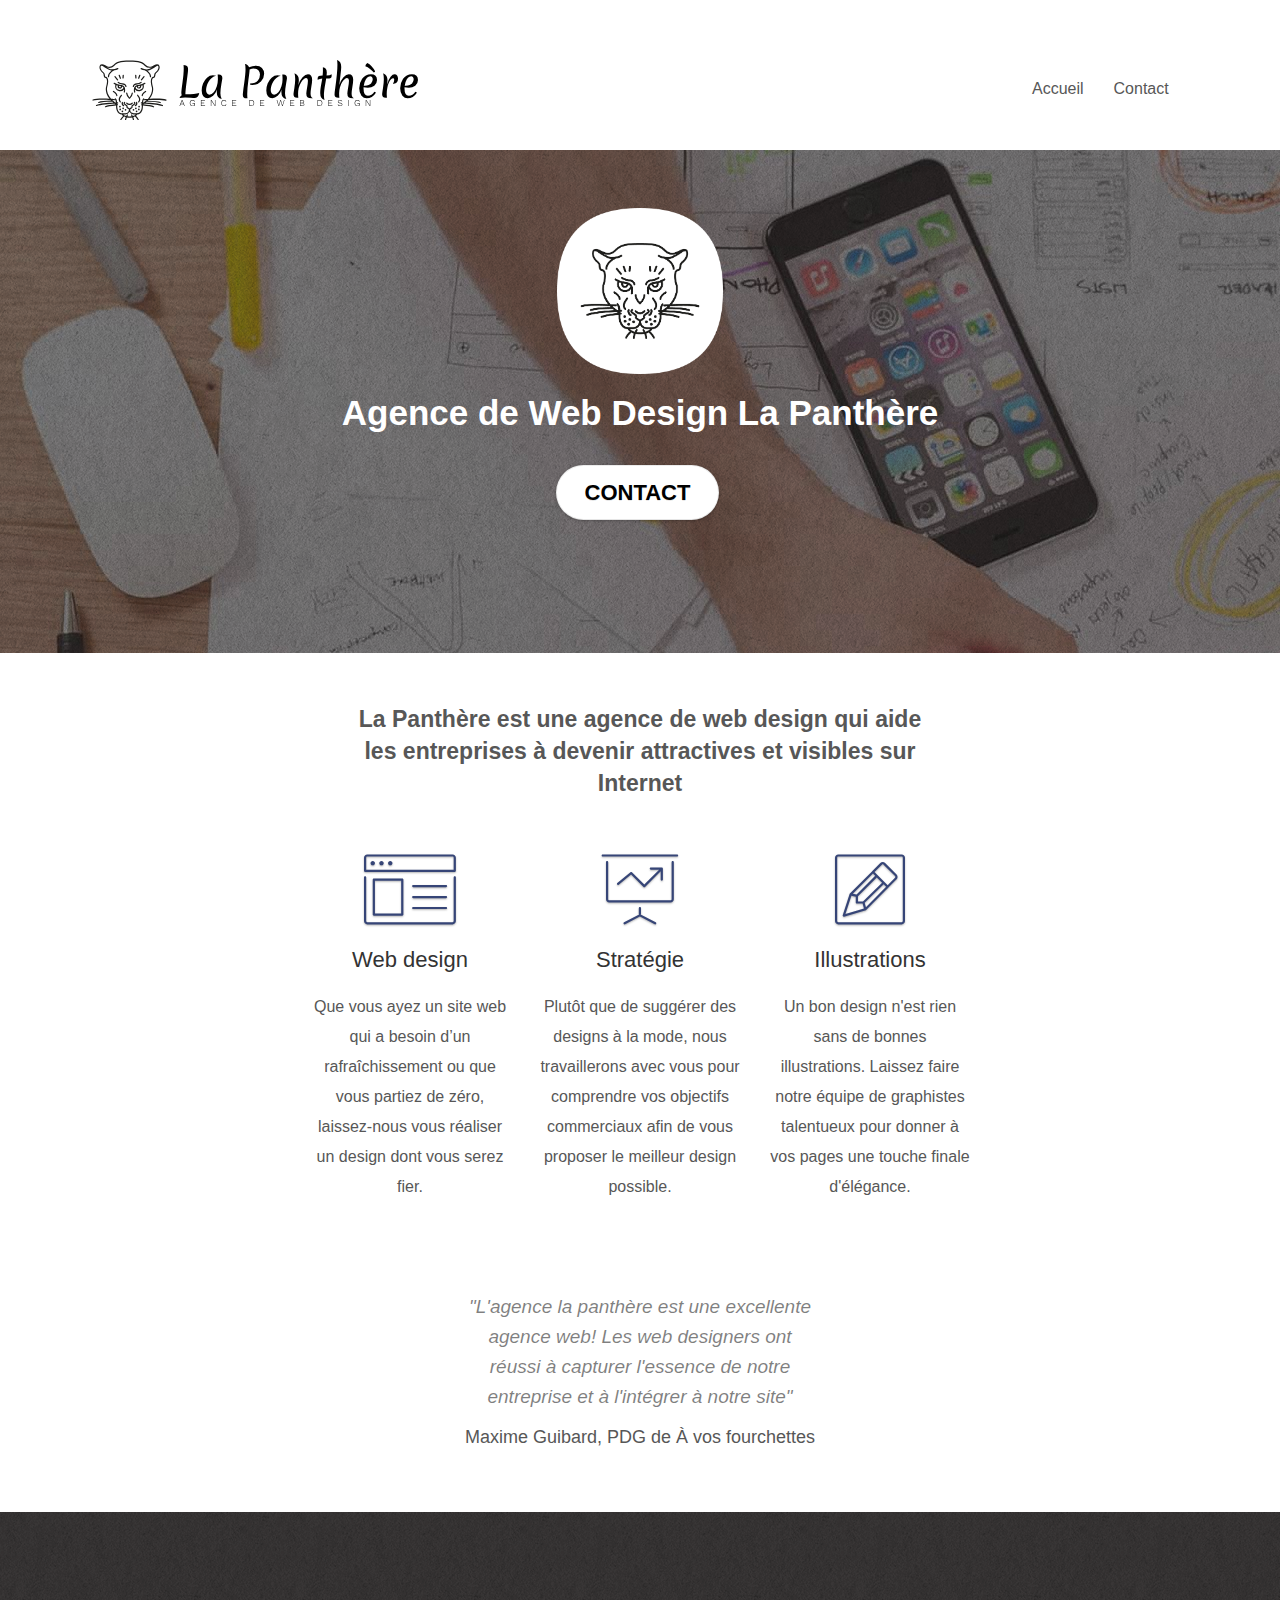
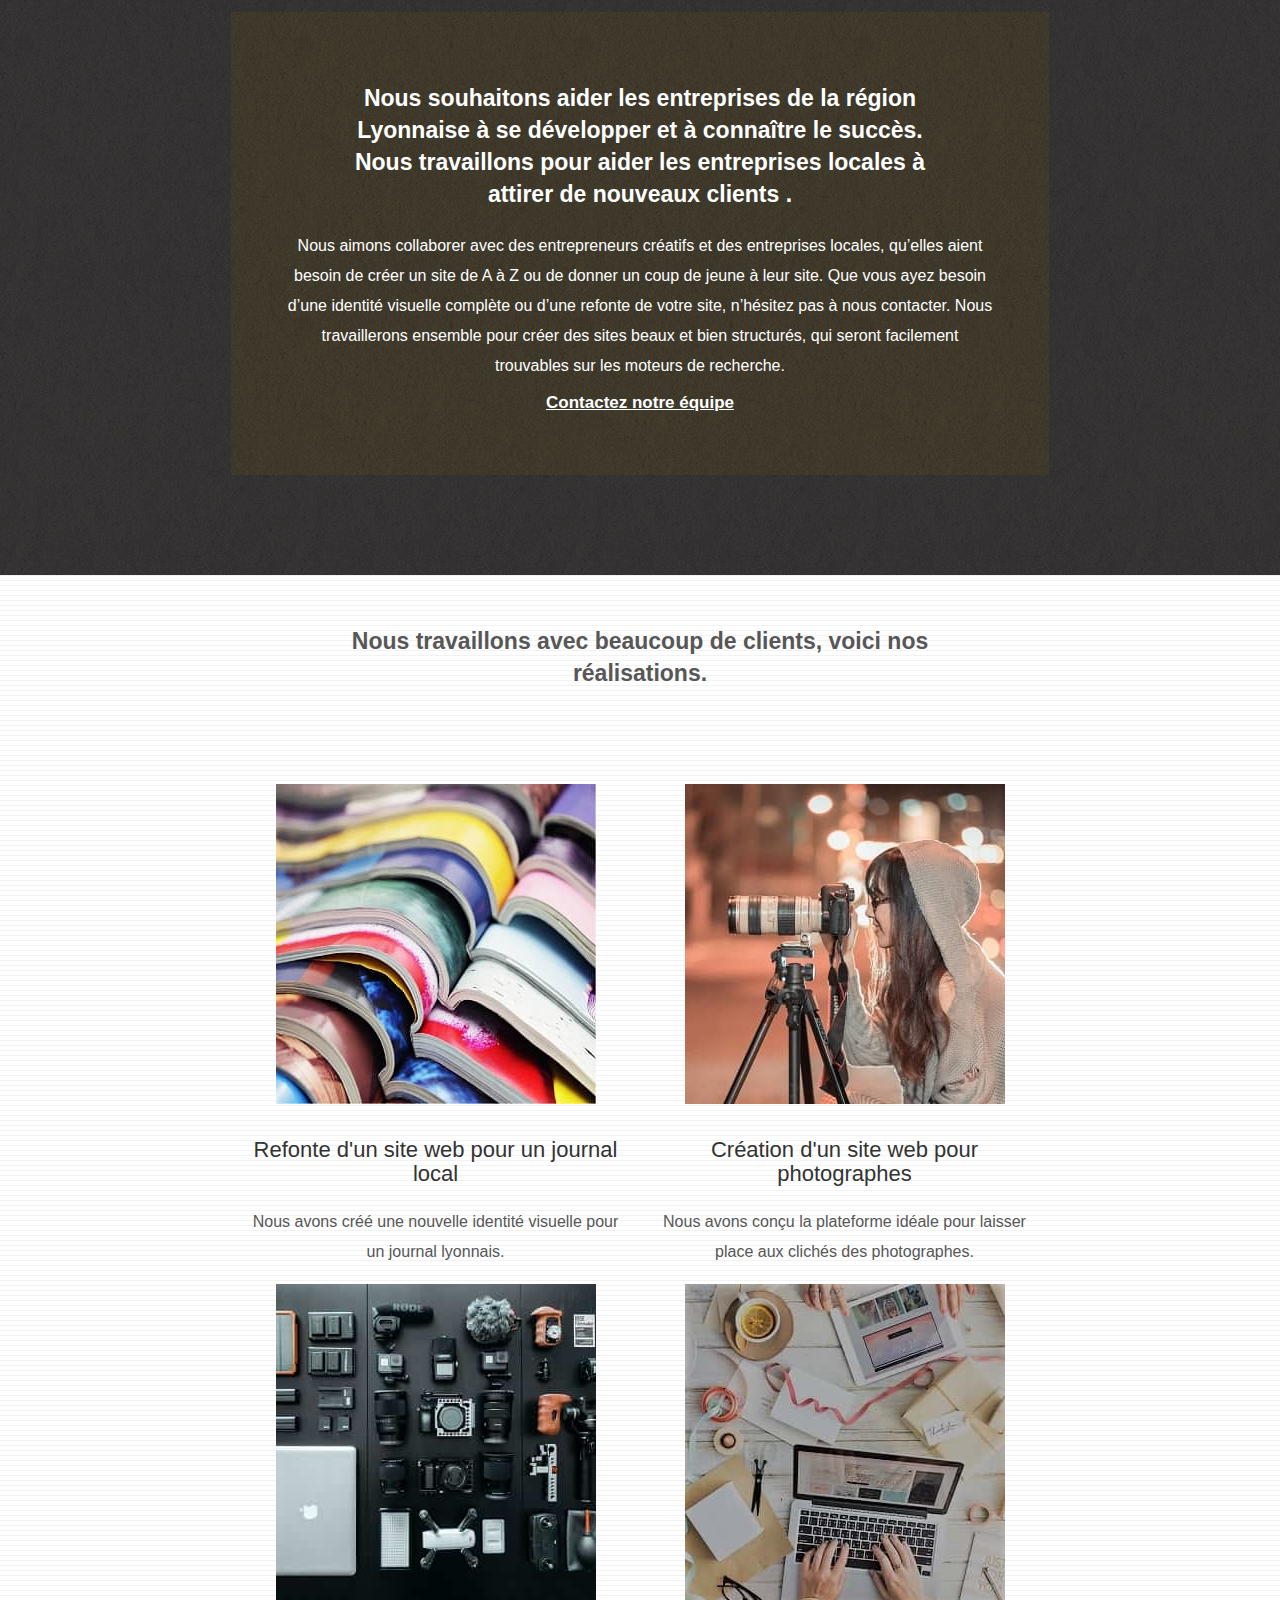
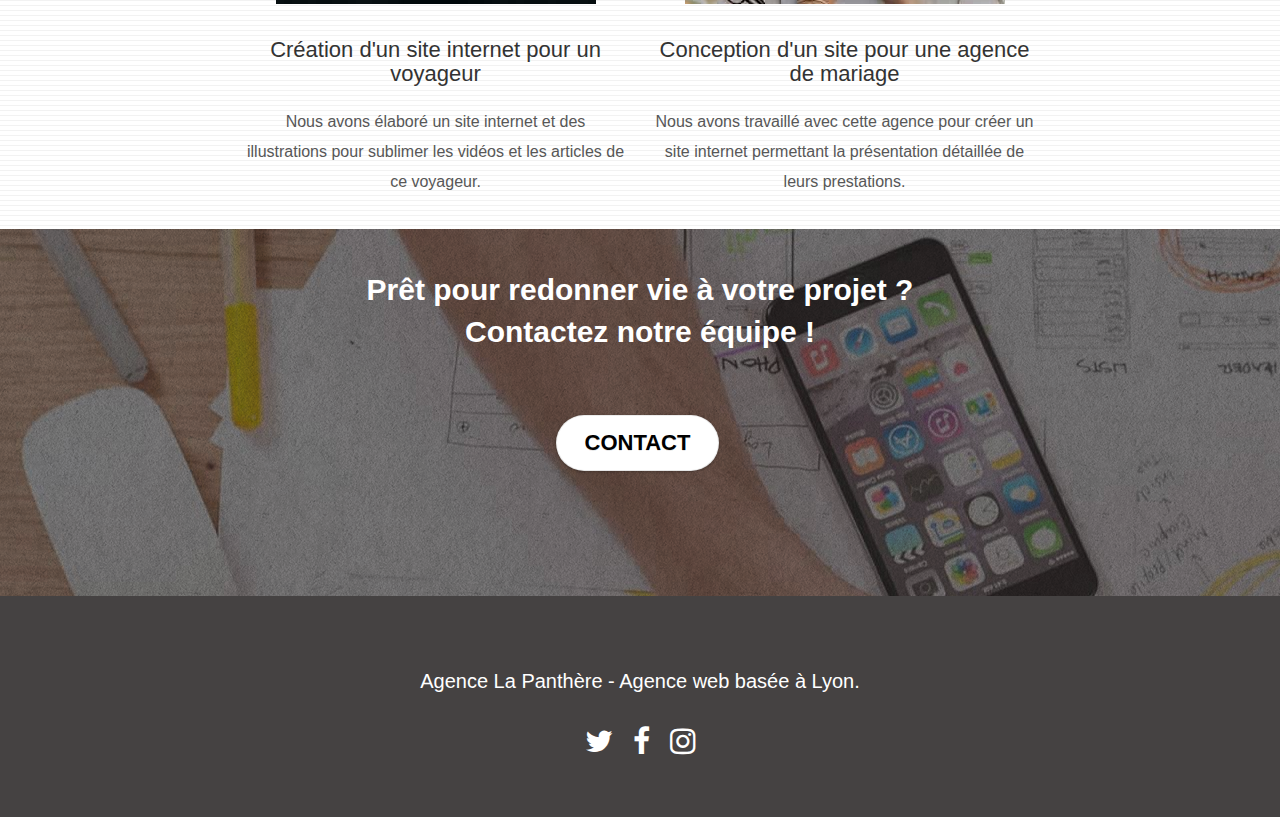
<file: index.html>
<!doctype html>
<html lang="fr">
	<head>
		<meta charset="utf-8">
		<meta name="description" content="La Panthère est une agence de web design à Lyon qui aide les entreprises à devenir attractives et visibles sur Internet.">
		<meta name="viewport" content="width=device-width, initial-scale=1.0, viewport-fit=cover">
		<meta name="robots" content="index, follow">
		<link rel="shortcut icon" type="image/png" href="./img/favicon.jpg">
		<!-- <link rel="stylesheet" type="text/css" href="./css/bootstrap.min.css"> -->
		<link rel="stylesheet" type="text/css" href="./css/bootstrap.min.css">
		<link rel="stylesheet" type="text/css" href="style.min.css">
		<link rel="stylesheet" type="text/css" href="./css/font-awesome.min.css">
		<link rel="stylesheet" type="text/css" href="./css/et-line.min.css">
		<link rel="canonical" href="https://emiliek64.github.io/la_panthere_optimisee/" />

		<title>La Panthère Agence Web Design Lyon</title> <!--Rajout titre-->

		<!-- Analytics -->
		<!-- Global site tag (gtag.js) - Google Analytics -->
		<!-- Global site tag (gtag.js) - Google Analytics -->
			<script async src="https://www.googletagmanager.com/gtag/js?id=G-Z0KM7XLVX2"></script>
			<script>
			window.dataLayer = window.dataLayer || [];
			function gtag(){dataLayer.push(arguments);}
			gtag('js', new Date());

			gtag('config', 'G-Z0KM7XLVX2');
			</script>
		<!-- Analytics END -->
		<!-- Google search console -->
		<meta name="google-site-verification" content="NOtQMH_N0hCrN4Ff4EwMia0QEbaXq_Q3UedCKAZ0uYg" />
		<!-- Google search console END-->
	</head>
	<body>
		<main class="page-container">
		<!-- Principal conteneur -->
			
			<!-- bloc-0 -->
			<div class="bloc bgc-white l-bloc " id="bloc-0"> 
				 <div class="container bloc-sm">
					<nav class="navbar row">
						<div class="navbar-header">
							<a class="navbar-brand" href="index.html"><img src="img/agence-la-panthere-monochrome.svg" alt="logo de l'agence : tête de panthère sur fond blanc" height="244" width="45" class="background_image"/></a> 
							<button id="nav-toggle" type="button" class="ui-navbar-toggle navbar-toggle" data-toggle="collapse" data-target=".navbar-1">
								<span class="sr-only">Toggle navigation </span><span class="icon-bar"></span><span class="icon-bar"></span><span class="icon-bar"></span>
							</button>
						</div>
						<div class="navbar-collapse navbar-1 special-dropdown-nav collapse" role="menu" aria-expanded="false">
							<ul class="site-navigation nav navbar-nav">
								<li ><a href="index.html" role="menuitem">Accueil</a></li>
								<li ><a href="contact.html" role="menuitem">Contact</a></li>
							</ul>
						</div>
					</nav>
				</div>
			</div>
			<!-- bloc-0 END -->

			<!-- bloc-1-presentation -->
			<section class=" img-centered bloc bgc-dark-slate-blue bg-banniere d-bloc bg-t-edge bloc-bg-texture texture-paper b-parallax" id="bloc-1-hero">
				<div class="container bloc-lg">
					<div class="row presentation tight-width-whitespace">
						<div class="col-sm-12">
							<img src="img/logo.png" class="center-block image-resize-mode" height="166" width="166" alt="tête de panthère du logo" />
							<h1 class="text-center hero-bloc-text tc-white ">
								Agence de Web Design La Panthère
							</h1>
							<div class="text-center">
								<button type="submit" onclick="window.location.href='contact.html';" class="button text-center btn btn-lg btn-clean btn-rd cta-hero btn-atomic-tangerine " id="cta-hero">Contact</button>
							</div>
						</div>
					</div>	
				</div>
				</section>
			<!-- bloc-1-presentation END -->

			<!-- bloc-2-services -->
			<section class="bloc bgc-white l-bloc" id="bloc-2-services">
				<div class="container bloc-md">
					<h2 class="row">La Panthère est une agence de web design qui aide les entreprises à devenir attractives et visibles sur Internet</h2>
					<div class="row display voffset-lg med-width-whitespace">
						<div class="col-sm-4">
							<div class="text-center">
								<span class="et-icon-browser sm-shadow icon-dark-slate-blue icons icon-lg"></span>
							</div>
							<h3 class="mg-md text-center">
								Web design
							</h3>
							<p class="text-center text-width">
								Que vous ayez un site web qui a besoin d&rsquo;un rafraîchissement ou que vous partiez de zéro, laissez-nous vous réaliser un design dont vous serez fier.
							</p>
						</div>
						<div class="col-sm-4">
							<div class="text-center">
								<span class="et-icon-presentation sm-shadow icon-dark-slate-blue icons icon-lg"></span>
							</div>
							<h3 class="mg-md text-center">
								Stratégie
							</h3>
							<p class="text-center text-width">
								Plutôt que de suggérer des designs à la mode, nous travaillerons avec vous pour comprendre vos objectifs commerciaux afin de vous proposer le meilleur design possible.
							</p>
						</div>
						<div class="col-sm-4">
							<div class="text-center">
								<span class="et-icon-edit sm-shadow icon-dark-slate-blue icons icon-lg"></span>
							</div>
							<h3 class="mg-md text-center">
								Illustrations
							</h3>
							<p class="text-center text-width">
								Un bon design n'est rien sans de bonnes illustrations. Laissez faire notre équipe de graphistes talentueux pour donner à vos pages une touche finale d'élégance.
							</p>
						</div>
					</div>
					<div class="quote">
						<q class="row voffset-lg voffset">"L'agence la panthère est une excellente agence web! Les web designers ont réussi à capturer l'essence de notre entreprise et à l'intégrer à notre site"</q>
						<p class="quote-author">Maxime Guibard, PDG  de &Agrave; vos fourchettes</p>
					</div>
				</div>
			</section>
			<!-- bloc-2-services END -->

			<!-- bloc-3-what-i-do -->
			<section class="bloc tc-white bgc-atomic-tangerine bg-presentation d-bloc bloc-bg-texture texture-paper b-parallax" id="bloc-3-what-i-do">
				<div class="container bloc-lg container-bloc-3">
					<div class="row tight-width-whitespace black-background portfolio">
						<div class="col-sm-12"> 
							<h2 class="mg-md text-center tc-white">
								Nous souhaitons aider les entreprises de la région Lyonnaise à se développer et à connaître le succès. Nous travaillons pour aider les entreprises locales à attirer de nouveaux clients .
							</h2> 
							<p class="text-center white">
								Nous aimons collaborer avec des entrepreneurs créatifs et des entreprises locales, qu’elles aient besoin de créer un site de A à Z ou de donner un coup de jeune à leur site. Que vous ayez besoin d’une identité visuelle complète ou d’une refonte de votre site, n’hésitez pas à nous contacter. Nous travaillerons ensemble pour créer des sites beaux et bien structurés, qui seront facilement trouvables sur les moteurs de recherche.   
							</p>
							<a href="contact.html" class="ltc-white bold-link">Contactez notre équipe</a>
						</div>
					</div> 
				</div>
			</section>
			<!-- bloc-3-what-i-do END -->

			<!-- bloc-4-portfolio -->
			<section class="bloc bgc-white bg-lines-h2-bg bg-repeat l-bloc" id="bloc-4-portfolio">
				<div class="container bloc-lg">
					<h2 class="row">
						Nous travaillons avec beaucoup de clients, voici nos réalisations.
					</h2>
					<div class="row tight-width-whitespace portfolio-display">
						<div class="col-sm-6">
							<a href="#" data-lightbox="img/1.jpg" data-gallery-id="gallery-1" data-caption="Refonte d'un site web pour un journal local" data-frame="snapshot-lb"><img src="img/1.jpg" height="320" width="320"  alt="couvertures de livres de différentes couleurs" class="img-responsive portfolio-thumb" /></a>
							<h3 class="mg-md text-center">
								Refonte d'un site web pour un journal local
							</h3>
							<p class="text-center">
								Nous avons créé une nouvelle identité visuelle pour un journal lyonnais.
							</p>
						</div>
						<div class="col-sm-6">
							<a href="#" data-lightbox="img/2.jpg" data-gallery-id="gallery-1" data-caption="Création d'un site web pour photographes" data-frame="snapshot-lb"><img src="img/2.jpg" height="320" width="320" class="img-responsive portfolio-thumb" alt="jeune femme avec une capuche qui prend une photo" /></a>
							<h3 class="mg-md text-center">
								Création d'un site web pour photographes
							</h3>
							<p class="text-center">
								Nous avons conçu la plateforme idéale pour laisser place aux clichés des photographes.
							</p>
						</div>
						<div class="col-sm-6">
							<a href="#" data-lightbox="img/3.jpg" data-gallery-id="gallery-1" data-caption="Création d'un site internet pour un voyageur" data-frame="snapshot-lb"><img src="img/3.jpg" height="320" width="320" class="img-responsive portfolio-thumb" alt="matériel photographique sur une table noire"/></a>
							<h3 class="mg-md text-center">
								Création d'un site internet pour un voyageur
							</h3>
							<p class="text-center">
								Nous avons élaboré un site internet et des illustrations pour sublimer les vidéos et les articles de ce voyageur.
							</p>
						</div>
						<div class="col-sm-6">
							<a href="#" data-lightbox="img/4.jpg" data-gallery-id="gallery-1" data-caption="Conception d'un site pour une agence de mariage" data-frame="snapshot-lb"><img src="img/4.jpg" height="320" width="320" class="img-responsive portfolio-thumb" alt=" matériel évenementiel et un ordinateur sur un bureau blanc" /></a>
							<h3 class="mg-md text-center">
								Conception d'un site pour une agence de mariage
							</h3>
							<p class="text-center">
								Nous avons travaillé avec cette agence pour créer un site internet permettant la présentation détaillée de leurs prestations.
							</p>
						</div>
					</div>
				</div>
			</section>
			<!-- bloc-4-portfolio END -->

			<!-- bloc-5-cta -->
			<section class="bloc bgc-dark-slate-blue bg-banniere bg-banniere-bloc-5-cta d-bloc bloc-bg-texture texture-paper" id="bloc-5-cta">
				<div class="container bloc-lg">
						<h2 class="mg-md text-center tc-white h2-bloc-5-cta">
							Prêt pour redonner vie à votre projet ? Contactez notre équipe !
						</h2>
						<div class="col-sm-12 text-center">
							<button type="submit" onclick="window.location.href='contact.html';" class="button text-center btn btn-lg btn-clean btn-rd cta-hero btn-atomic-tangerine ">Contact</button>
						</div>
				</div>
			</section>
			<!-- bloc-5-cta END -->

			<!-- Footer - bloc-8 -->
			<footer class="bloc bgc-atomic-tangerine d-bloc" id="bloc-8"> 
				<div class="container bloc-sm"> 
					<div class="row footer-display">
						<div class="col-sm-12">
							<p class="text-center white">
								Agence La Panthère - Agence web basée à Lyon. 
							</p>
							<div class="row row-no-gutters social">
								<div class="col-sm-3">
									<div class="text-center">
										<a href="index.html" class="social" aria-label="oiseau logo twitter" ><span class="fa fa-twitter icon-md" ></span></a>
									</div>
								</div>
								<div class="col-sm-3">
									<div class="text-center">
										<a href="index.html" class="social" aria-label="lettre f logo facebook"><span class="fa fa-facebook icon-md" ></span></a>
									</div>
								</div>
								<div class="col-sm-3">
									<div class="text-center">
										<a href="index.html" class="social" aria-label="appareil photo logo Instagram"><span class="fa fa-instagram icon-md" ></span></a>
									</div>
								</div>
							</div>
							
						</div>
					</div>
				</div>
			</footer>
			<!-- Footer - bloc-8 END -->
			<!-- Principal conteneur END -->
		</main>
		<script defer src="./js/jquery-2.1.0.min.js"></script>
		<script defer src="./js/bootstrap.min.js"></script>
		<script defer src="./js/blocs.min.js"></script>
		<script defer src="./js/jquery.touchSwipe.min.js"></script>
		<script defer src="./js/gmaps.min.js"></script>
		<script defer src="./js/custom-toggle.min.js"></script>
	</body>
</html>
</file>
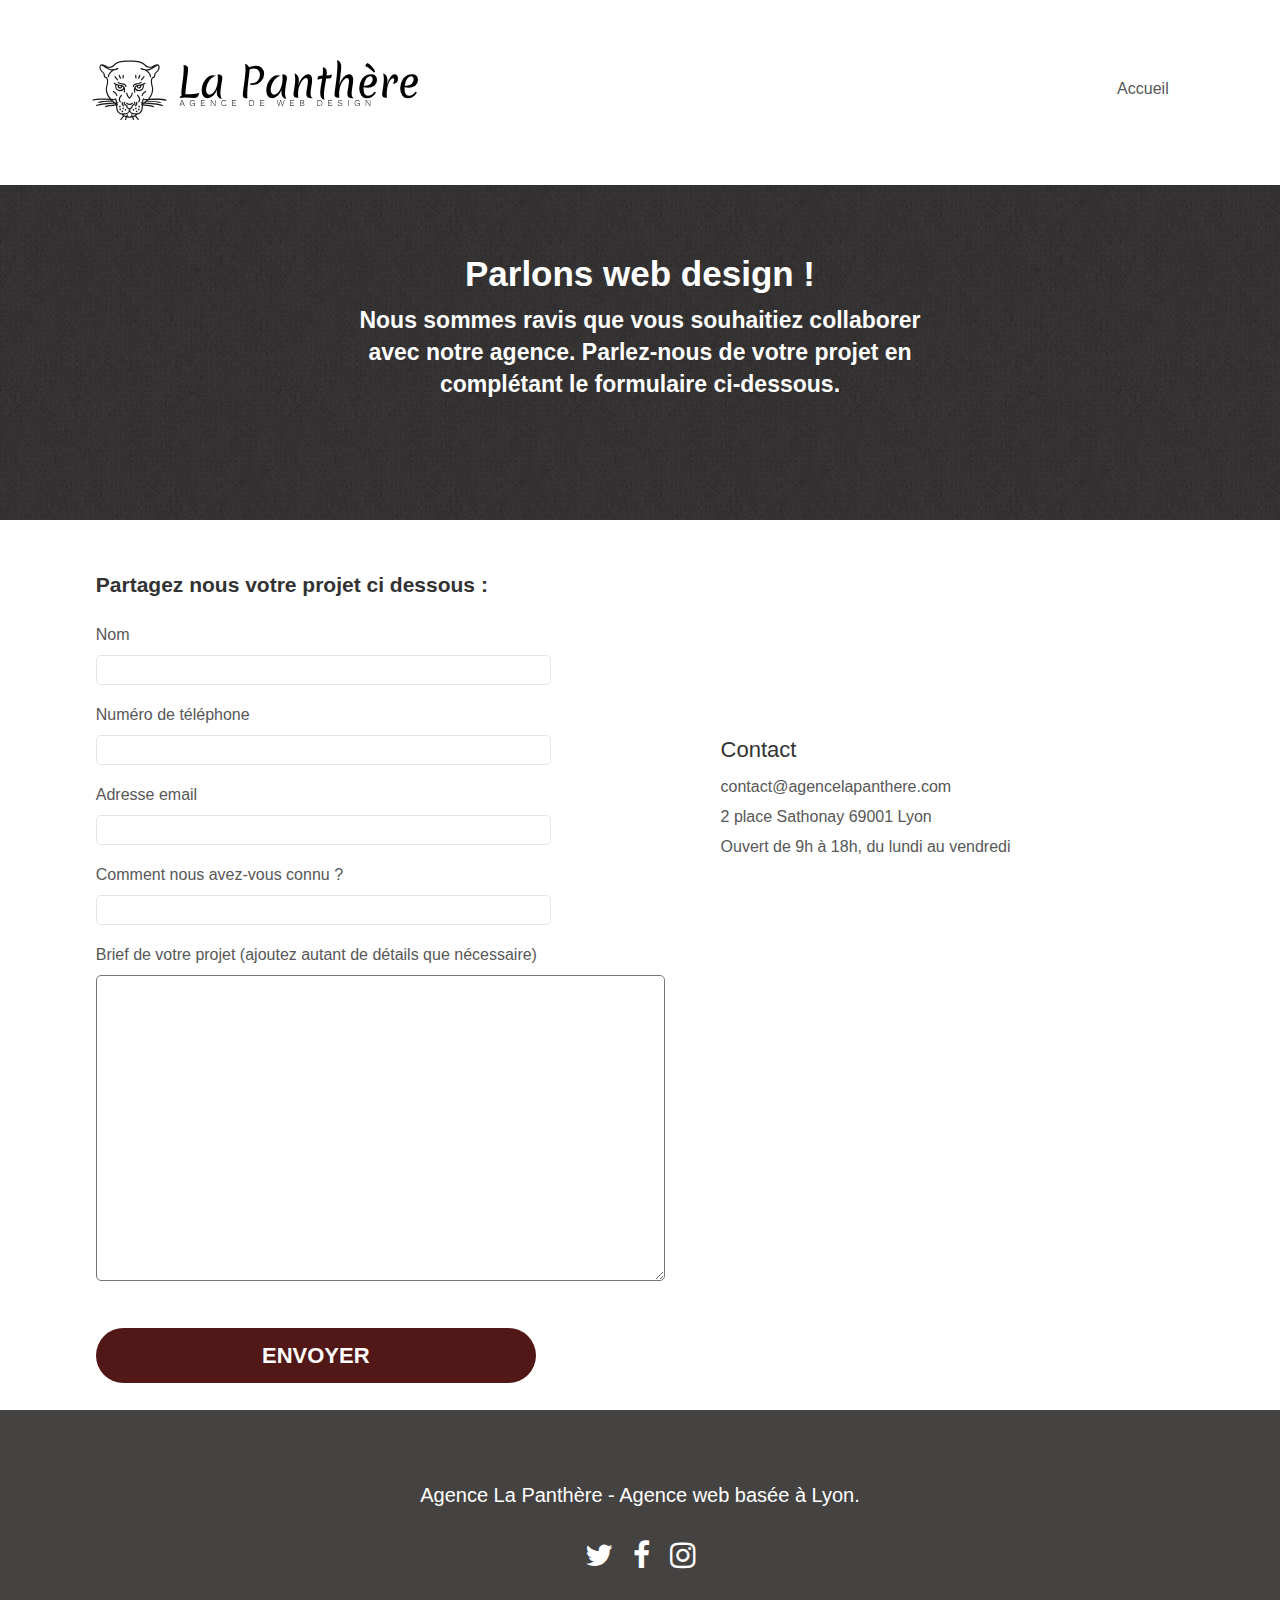
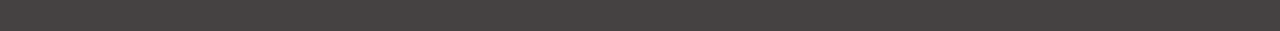
<file: contact.html>
<!doctype html>
<html lang="fr">
<head>
    <meta charset="utf-8">
    <meta name="description" content="Contact de l'agence de web design La Panthère à Lyon">
    <meta name="viewport" content="width=device-width, initial-scale=1.0, viewport-fit=cover">
    <link rel="shortcut icon" type="image/png" href="./img/favicon.jpg">
	<link rel="stylesheet" type="text/css" href="./css/bootstrap.min.css">
	<link rel="stylesheet" type="text/css" href="style.min.css">
	<link rel="stylesheet" type="text/css" href="./css/font-awesome.min.css">
	<link rel="stylesheet" type="text/css" href="./css/et-line.min.css">
	<meta name="robots" content="index, follow">
    <title>contact</title> <!--modification du titre-->

<!-- Analytics -->
<!-- Global site tag (gtag.js) - Google Analytics -->
		<script async src="https://www.googletagmanager.com/gtag/js?id=G-Z0KM7XLVX2"></script>
		<script>
		window.dataLayer = window.dataLayer || [];
		function gtag(){dataLayer.push(arguments);}
		gtag('js', new Date());

		gtag('config', 'G-Z0KM7XLVX2');
		</script>
<!-- Analytics END -->
<!-- Google search console -->
<meta name="google-site-verification" content="NOtQMH_N0hCrN4Ff4EwMia0QEbaXq_Q3UedCKAZ0uYg" />
<!-- Google search console END-->

</head>
	<body>
	<!-- Principal conteneur -->
		<main class="page-container">
			
			<!-- bloc-0 -->
			<div class="bloc bgc-white l-bloc " id="bloc-0"> 
				<div class="container bloc-sm">
				   <nav class="navbar row">
					   <div class="navbar-header">
						   <a class="navbar-brand" href="index.html"><img src="img/agence-la-panthere-monochrome.svg" alt="logo de l'agence : tête de panthère sur fond blanc" height="244" width="45" class="background_image"/></a> 
						   <button id="nav-toggle" type="button" class="ui-navbar-toggle navbar-toggle" data-toggle="collapse" data-target=".navbar-1">
							   <span class="sr-only">Toggle navigation </span><span class="icon-bar"></span><span class="icon-bar"></span><span class="icon-bar"></span>
						   </button>
					   </div>
					   <div class="navbar-collapse navbar-1 special-dropdown-nav collapse" role="menu" aria-expanded="false" style="height: 1px;">
						   <ul class="site-navigation nav navbar-nav">
							   <li><a href="index.html" role="menuitem">Accueil</a></li>
						   </ul>
					   </div>
				   </nav>
			   </div>
		   </div>
		   <!-- bloc-0 END -->

			<!-- bloc-6 -->
			<section class="bloc bg-dots-bg bg-repeat bgc-atomic-tangerine d-bloc bloc-bg-texture texture-paper" id="bloc-6">
				<div class="container bloc-lg">
					<div class="row">
						<div class="col-sm-12">
							<h1 class="text-center hero-bloc-text tc-white">
								Parlons web design !
							</h1>
							<h2 class="text-center mg-lg tc-white tight-width-whitespace">
								Nous sommes ravis que vous souhaitiez collaborer avec notre agence.
								Parlez-nous de votre projet en complétant le formulaire ci-dessous.
							</h2>
						</div>
					</div>
				</div>
			</section>
			<!-- bloc-6 END -->

			<!-- bloc-7 -->
			<section class="bloc bgc-white l-bloc bloc-contact-form" id="bloc-7">
				<div class="container bloc-lg bloc-contact">
					<div class="row row-contact">
						<div class="col-sm-6 contact">
							<form id="form_1" method="post" action="traitement.php">
								<fieldset>
									<legend>Partagez nous votre projet ci dessous :</legend>
									<p class="form-group">
										<label for="name">Nom</label>
										<input type="text" name="name" id="name" class="form-control" required />
									</p>
									<p class="form-group">
										<label for="tel">Numéro de téléphone</label>
										<input type="tel" name="tel" id="tel" class="form-control" required />
									</p>
									<p class="form-group">
										<label for="email">Adresse email</label>
										<input type="email" name="email" id="email" class="form-control" required />
									</p>
									<p class="form-group">
										<label for="origine">
											Comment nous avez-vous connu ?
										</label>
										<input type="text" name="origine" id="origine" class="form-control"/>
									</p>
									<p class="form-group">
										<label for="message">
											Brief de votre projet (ajoutez autant de détails que nécessaire)
										</label>
										<textarea name="message" id="message" class="textarea textarea-mobile" rows="10" cols="59" required></textarea>
									</p> 
									<button type="submit" class="btn-rd .btn-clean bloc-button btn btn-lg btn-block cta-hero btn-contact" >
										Envoyer
									</button>
								</fieldset>
							</form>
						</div>
						<div class="col-sm-5 adjust-contact">
							<h3 class="h3-contact">Contact</h3>
							<p class="contact-details">contact@agencelapanthere.com</p>
							<p>2 place Sathonay 69001 Lyon</p>
							<p>Ouvert de 9h à 18h, du lundi au vendredi</p>
						</div>
					</div>
				</div>
			</section>
			<!-- bloc-7 END -->

			<!-- ScrollToTop Button -->
			<a class="bloc-button btn btn-d scrollToTop" onclick="scrollToTarget('1')"><span class="fa fa-chevron-up"></span></a>
			<!-- ScrollToTop Button END-->

			<!-- Footer - bloc-8 -->
			<footer class="bloc bgc-atomic-tangerine d-bloc" id="bloc-8">
				<div class="container bloc-sm">
					<div class="row">
						<div class="col-sm-12">
							<p class="text-center white">
								Agence La Panthère - Agence web basée à Lyon.
							</p>
							<div class="row row-no-gutters social">
								<div class="col-sm-3">
									<div class="text-center">
										<a href="index.html" class="social" aria-label="oiseau logo twitter"><span class="fa fa-twitter icon-md" ></span></a>
									</div>
								</div>
								<div class="col-sm-3">
									<div class="text-center">
										<a href="index.html" class="social" aria-label="lettre f logo facebook"><span class="fa fa-facebook icon-md" ></span></a>
									</div>
								</div>
								<div class="col-sm-3">
									<div class="text-center">
										<a href="index.html" class="social" aria-label="appareil photo logo Instagram"><span class="fa fa-instagram icon-md" ></span></a>
									</div>
								</div>
							</div>
						</div>
					</div>
				</div>
			</footer>
			<!-- Footer - bloc-8 END -->

		</main>
		<!-- Principal conteneur END -->
		<script defer src="./js/jquery-2.1.0.min.js"></script>
		<script defer src="./js/bootstrap.min.js"></script>
		<script defer src="./js/blocs.min.js"></script>
		<script defer src="./js/jquery.touchSwipe.min.js"></script>
		<script defer src="./js/gmaps.min.js"></script>
		<script defer src="./js/custom-toggle.min.js"></script>	
	</body>
</html>
</file>
<file: style.min.css>
.bloc,main{width:100%}.d-bloc .navbar-toggle .icon-bar,body{background:#fff}.bloc .container,.row.row-no-gutters>[class*=" col-"],.row.row-no-gutters>[class^=col-]{padding-right:0;padding-left:0}.nav-center .navbar-brand img,body{margin:0}.nav-invert .navbar .nav,.nav>li{float:left}.nav-invert .navbar .nav,.text-decoration,a:hover{text-decoration:none}a,button{outline:0!important}.scrollToTop,a,button{transition:.3s ease-in-out}#lightbox-modal,.bloc,.bloc .container,.bloc-contact,.btn-centered,.navbar,.row,.row-contact,body,main{display:flex}.statement-bloc-text,q{text-align:center;font-style:italic}.close-lightbox,p,q{line-height:30px}body{padding:0;overflow-x:hidden;-webkit-font-smoothing:antialiased;-moz-osx-font-smoothing:grayscale}main{flex-direction:column}a:hover{cursor:pointer}#page-loading-blocs-notifaction{position:fixed;top:0;bottom:0;width:100%;z-index:100000;background:url("img/pageload-spinner.gif") center center no-repeat #fff}.bloc{clear:both;background:50% 50%/cover no-repeat;padding:0 50px;-webkit-background-size:cover;-moz-background-size:cover;-o-background-size:cover;position:relative;flex-direction:row;justify-content:flex-start}.bloc .container{flex-direction:column}.bloc-lg{padding:100px 50px}.bloc-md{padding:50px}.bloc-contact{height:1000px;padding-top:40px;padding-bottom:20px;justify-content:flex-start;flex-direction:column}.bloc-sm{padding:20px 50px}.bg-b-edge,.bg-bl-edge,.bg-br-edge,.bg-center,.bg-l-edge,.bg-r-edge,.bg-repeat,.bg-t-edge,.bg-tl-edge,.bg-tr-edge{-webkit-background-size:auto!important;-moz-background-size:auto!important;-o-background-size:auto!important;background-size:auto!important}.bg-repeat,.nav>li a:focus,.nav>li a:hover{background:0 0}.bg-t-edge{background:top no-repeat}.bloc-bg-texture::before{content:"";background-size:2px 2px;position:absolute;top:0;bottom:0;left:0;right:0}.texture-paper::before{background:url("img/texture-paper.png") 0 0/280px 280px}.b-parallax{background-attachment:fixed}.d-bloc{color:rgba(75,74,74,.7)}.d-bloc button:hover{color:rgba(255,255,255,.9)}.d-bloc .icon-round,.d-bloc .icon-rounded,.d-bloc .icon-semi-rounded-a,.d-bloc .icon-semi-rounded-b,.d-bloc .icon-square{border-color:rgba(255,255,255,.9)}.d-bloc .divider-h span{border-color:rgba(255,255,255,.2)}.d-bloc .a-btn,.d-bloc .navbar a,.d-bloc .navbar-brand,.d-bloc a .icon-lg,.d-bloc a .icon-md,.d-bloc a .icon-sm,.d-bloc a .icon-xl,.d-bloc h1 a,.d-bloc h2 a,.d-bloc h3 a,.d-bloc h4 a,.d-bloc h5 a,.d-bloc h6 a,.d-bloc p a,.fa-twitter{color:#fff}.d-bloc .a-btn:hover,.d-bloc .navbar a:hover,.d-bloc .navbar-brand:hover,.d-bloc a:hover .icon-lg,.d-bloc a:hover .icon-md,.d-bloc a:hover .icon-sm,.d-bloc a:hover .icon-xl,.d-bloc h1 a:hover,.d-bloc h2 a:hover,.d-bloc h3 a:hover,.d-bloc h4 a:hover,.d-bloc h5 a:hover,.d-bloc h6 a:hover,.d-bloc p a:hover{color:#e2d7d7}.d-bloc .btn-wire,.d-bloc .btn-wire:hover{color:#fff;border-color:#fff}.d-bloc .panel icon,.l-bloc .icon-round,.l-bloc .icon-rounded,.l-bloc .icon-semi-rounded-a,.l-bloc .icon-semi-rounded-b,.l-bloc .icon-square{border-color:rgba(0,0,0,.7)}.d-bloc .panel,.l-bloc{color:rgba(0,0,0,.5)}.d-bloc .panel button:hover,.l-bloc button:hover{color:rgba(0,0,0,.7)}.d-bloc .panel .divider-h span,.l-bloc .divider-h span{border-color:rgba(0,0,0,.1)}.d-bloc .panel .a-btn,.l-bloc .a-btn,.l-bloc .icon-bar,.l-bloc .navbar a,.l-bloc .navbar-brand,.l-bloc a .icon-lg,.l-bloc a .icon-md,.l-bloc a .icon-sm,.l-bloc a .icon-xl,.l-bloc h1 a,.l-bloc h2 a,.l-bloc h3 a,.l-bloc h4 a,.l-bloc h5 a,.l-bloc h6 a,.l-bloc p a{color:rgba(0,0,0,.6)}.d-bloc .panel .a-btn:hover,.l-bloc .a-btn:hover,.l-bloc .navbar a:hover,.l-bloc .navbar-brand:hover,.l-bloc a:hover .icon-lg,.l-bloc a:hover .icon-md,.l-bloc a:hover .icon-sm,.l-bloc a:hover .icon-xl,.l-bloc h1 a:hover,.l-bloc h2 a:hover,.l-bloc h3 a:hover,.l-bloc h4 a:hover,.l-bloc h5 a:hover,.l-bloc h6 a:hover,.l-bloc p a:hover{color:#000}.d-bloc .panel .btn-wire,.d-bloc .panel .btn-wire:hover,.l-bloc .btn-wire,.l-bloc .btn-wire:hover{color:rgba(0,0,0,.7);border-color:rgba(0,0,0,.3)}.btn-contact{width:440px;background-color:#521717}.navbar,footer p,form input{width:100%}.btn-contact:hover{background-color:#343131}.nav>li>.dropdown a,.navbar-toggle:hover{background:0 0!important}.voffset{margin-top:30px}.voffset-lg{margin-top:80px}header{height:80px}.presentation{height:373px}.row-no-gutters{margin-right:0;margin-left:0}.row{justify-content:center;align-items:center;margin-right:15px;margin-left:15px;flex-direction:column}.col-sm-3,.navbar-1{margin-right:10px}.contact{justify-content:space-between}.col-sm-3{margin-left:10px}h1,h2{font-weight:bolder!important}.navbar{margin-bottom:0;z-index:1;justify-content:flex-start;position:relative;height:100px;align-items:center;text-align:center}.navbar-brand img{max-height:300px;margin:5px 5px 0 0;display:inline}.navbar-brand img[src$=svg]{min-width:100px}.navbar .nav{padding-top:2px;margin-right:-16px;float:right;z-index:1}.nav>li{margin-top:15px;font-size:16px}.nav-contact>li{margin-bottom:4px}.navbar-nav .open .dropdown-menu>li>a{text-align:inherit}.navbar-toggle{margin:10px 10px 0 0;border:0}.navbar-toggle .icon-bar{background-color:rgba(0,0,0,.5);width:26px}.nav-invert .navbar-brand,.nav-invert .navbar-header{float:right;position:relative;z-index:2;display:flex;justify-content:flex-start;text-decoration:none}.site-navigation{position:absolute;top:38%;right:20px;transform:translate(0,-50%);-webkit-transform:translateY(-50%);list-style-type:none}.row-contact{justify-content:flex-start;flex-direction:column;width:100%;justify-content:space-between}legend{border-bottom:none}.h3-contact{margin-top:90px}.mg-lg,.mg-md{margin-top:10px}.nav>li>.dropdown a{display:block;padding:14px 15px}nav .caret{margin:0 5px}.dropdown-menu .dropdown-menu{top:-8px;left:100%}.dropdown-menu .dropmenu-flow-right{top:100%;left:0;margin-left:-1px;border-top-left-radius:0;border-top-right-radius:0}.dropdown-menu .dropdown span{border:4px solid #000;border-top-color:transparent;border-right-color:transparent;border-bottom-color:transparent;margin:6px -5px 0 0!important;float:right}.mg-md{margin-bottom:20px}.mg-lg{margin-bottom:40px}.btn{margin:0 5px 5px 0}.btn.pull-right{margin:0 0 5px 5px}.btn-d,.btn-d:focus,.btn-d:hover{color:#fff;background:rgba(0,0,0,.3)}.close-lightbox,.lightbox-caption,.next-lightbox,.prev-lightbox{background:rgba(0,0,0,.5);position:absolute}.btn-rd{border-radius:40px}.btn-clean{border:1px solid rgba(0,0,0,.08);border-bottom-color:rgba(0,0,0,.1);text-shadow:0 1px 0 rgba(0,0,1,.1);box-shadow:0 1px 3px rgba(0,0,1,.25),inset 0 1px 0 0 rgba(255,255,255,.15)}.btn-centered{justify-content:center;margin:0}.icon-md{font-size:30px!important}.icon-lg{font-size:70px!important}.sm-shadow{text-shadow:0 1px 2px rgba(0,0,0,.3)}.panel-sq,.panel-sq .panel-footer,.panel-sq .panel-heading{border-radius:0}.panel-rd{border-radius:30px}.panel-rd .panel-heading{border-radius:29px 29px 0 0}.panel-rd .panel-footer{border-radius:0 0 29px 29px}.form-control{border-color:rgba(0,0,0,.1);box-shadow:none}.scrollToTop{width:40px;height:40px;position:fixed;bottom:20px;right:20px;opacity:0;z-index:500}.scrollToTop span{margin-top:6px}.showScrollTop{font-size:14px;opacity:1}a[data-lightbox]{position:relative;display:block;text-align:center}a[data-lightbox]:hover::before{content:"+";font-family:HelveticaNeue-Light,"Helvetica Neue Light","Helvetica Neue",Helvetica,Arial;font-size:32px;width:50px;height:50px;margin-left:-25px;border-radius:50%;background:rgba(0,0,0,.6);color:#fff;font-weight:100;z-index:1;position:absolute;top:50%;transform:translateY(-50%);-webkit-transform:translateY(-50%)}a[data-lightbox]:hover img{opacity:.6;-webkit-animation-fill-mode:none;animation-fill-mode:none}#lightbox-modal{align-items:center}#lightbox-modal .modal-dialog{width:90%;max-width:900px;margin:0 auto}#lightbox-modal .modal-dialog img{max-height:90vh;margin:0 auto}.lightbox-caption{padding:20px;color:#fff;left:15px;right:15px;bottom:5px}.close-lightbox{color:#fff;font-size:30px;top:20px;right:20px;z-index:20;border:none;padding:0 9px 5px;opacity:.3}.tc-white,p{z-index:1}.close-lightbox:hover,.next-lightbox:hover,.prev-lightbox:hover{opacity:1;color:#fff}.next-lightbox,.prev-lightbox{font-size:20px;color:rgba(255,255,255,.9);transition:.2s ease-in-out;top:45%;z-index:1;opacity:.4}.next-lightbox{padding:6px 8px 1px 13px;right:25px}.prev-lightbox{padding:6px 13px 1px 10px;left:25px}.snapshot-lb .modal-body{padding-bottom:45px}.snapshot-lb .lightbox-caption{padding:0;color:rgba(0,0,0,.5);background:0 0}.btn,a,h1,h2,h3,h4,h5,h6,label,p{font-family:helvetica;font-weight:500;color:#575757!important}h1,h3,h4{color:#333!important}.cta-hero,.ltc-white,.tc-white,.white{color:#fff!important}h2{align-items:center;font-size:23px;line-height:1.4em;text-align:center}.col-sm-12,.display{flex-direction:column;display:flex}.col-sm-12{align-items:center;padding-top:20px;padding-bottom:20px}.hero-bloc-text{font-size:35px}.hero-bloc-text-sub{font-size:36px}.h1,footer p{font-size:20px}.statement-bloc-text{line-height:26px;font-size:20px;font-weight:lighter;max-width:520px;margin:auto}.tight-width-whitespace{margin:auto}.h1{font-family:"Open Sans"}.textarea,fieldset{font-family:helvetica}.cta-hero{margin-top:22px;text-transform:uppercase;padding:12px 28px;font-size:22px;font-weight:700}.social{max-width:400px;margin-bottom:20px;flex-direction:row}h3{font-size:15px;font-weight:400}p{font-size:16px;text-align:center}fieldset,q{font-size:19px}.contact-details{text-align:start;margin-top:13px}.adjust-contact p{text-align:start;margin-top:0;margin-bottom:0}.med-width-whitespace{margin:auto;box-shadow:0 0 0 #000}.icons{margin-bottom:14px;margin-top:24px}.portfolio-thumb{margin-bottom:24px}.portfolio-display{margin-bottom:44px;margin-top:50px;display:flex;flex-direction:column;justify-content:center}.avatar{box-shadow:0 4px 9px rgba(0,0,0,.3)}.black-background{background-color:rgba(90,80,54,.7);padding:40px}.bold-link{font-weight:900;text-decoration:underline!important;font-size:17px}.bgc-white{background-color:#fff}.bgc-dark-slate-blue{background-color:#2e3c67fd;background:url("img/texture-paper.png")}.bgc-atomic-tangerine{background-color:#454242}.btn-atomic-tangerine{background:#fff;color:#000!important}.btn-atomic-tangerine:hover{background:#e9e3e3!important;color:#000!important}.ltc-white:hover{color:#ccc!important}.ltc-atomic-tangerine{color:#f3976c!important}.ltc-atomic-tangerine:hover{color:#c27956!important}.icon-dark-slate-blue{color:#364577!important;border-color:#364577!important}.bg-dots-bg{background-image:url("img/dots-bg.png")}.bg-lines-h2-bg{background-image:url("img/lines-h2-bg.png")}.bg-banniere{background-image:url("img/agence-la-panthere.jpg");margin-top:60px}.bg-presentation{background-image:url("img/image-de-presentation.jpg")}.image-resize-mode{height:166px;width:auto}footer p{margin-top:20px}fieldset{color:#521717;font-weight:700;height:650px;border-radius:40px;border:none}label{display:flex;justify-content:flex-start;text-align:start}form{margin-left:5px}.form-control{width:80%;display:flex;align-items:flex-start;border-radius:5px;height:30px;margin-right:5px}.textarea{border-radius:5px}.textarea-responsive{display:none}@media (max-width:1024px){.bloc{padding-left:20px;padding-right:20px}.bloc-tile-2.full-width-bloc .container,.bloc-tile-3.full-width-bloc .container,.bloc-tile-4.full-width-bloc .container,.bloc.full-width-bloc{padding-left:0;padding-right:0}}.footer-display{flex-direction:column}@media (min-width:768px){.navbar{margin-bottom:0;z-index:1;display:flex;justify-content:flex-start;width:93%;position:relative;height:100px}.nav-center .site-navigation,.site-navigation{position:absolute;top:50%;right:20px;transform:translate(0,-50%);-webkit-transform:translateY(-50%)}.navbar-brand img{max-height:60px;width:auto}.nav>li .dropdown-menu a,.nav>li .dropdown-menu a:hover{color:#484848}h2{width:600px!important}.row-contact{display:flex;justify-content:flex-start;flex-direction:row;width:100%;justify-content:space-between}.nav-center{text-align:center}.nav-center .navbar-header,footer p{width:100%}.nav-center .nav>li,.nav-center .navbar-brand,.nav-center .navbar-header{float:none;display:inline-block}.nav-center.mini-nav .navbar-toggle{float:none;margin:10px auto 0}.tight-width-whitespace{max-width:818px}.display,.navbar{flex-direction:row}.bloc,.col-sm-6,.container,.quote{display:flex}.display{justify-content:space-between}.portfolio-display{flex-direction:row;margin-bottom:20px;flex-wrap:wrap;height:1000px;margin-top:10px}.col-sm-6{height:390px;flex-wrap:wrap;width:50%;justify-content:center}.bg-banniere{margin-top:0}h3{font-size:22px}.quote{justify-content:center;flex-direction:column;align-items:center}q{width:350px}.quote-author{font-size:large;padding-top:10px}.container{align-items:center;padding-top:30px}.container-bloc-3{padding-top:100px}.bloc{flex-direction:column;justify-content:center}.bloc-contact{height:890px;flex-direction:row}.col-sm-4{width:230px}#bloc-6{margin-top:35px}.h2-bloc-5-cta{font-size:30px}}@media (max-width:992px) and (min-width:768px){.navbar .nav{max-width:80%}.nav-center.navbar .nav{max-width:100%}.bloc-contact{margin-left:30px}}@media only screen and (min-width:768px) and (max-width:1024px) and (orientation:landscape){.b-parallax{background-attachment:fixed}}@media only screen and (min-width:1024px) and (max-width:1366px) and (-webkit-min-device-pixel-ratio:1.5){.b-parallax{background-attachment:fixed}.text-width{width:320px!important}.col-sm-4{width:350px!important}}@media (max-width:991px){.container{width:100%}.b-parallax{background-attachment:fixed}#hero-bloc,.page-container{overflow-x:hidden;position:relative}.bloc-group,.bloc-group .bloc{display:block;width:100%}}@media (max-width:400px){.bloc{padding-left:0;padding-right:0}}@media (max-width:767px){.page-container{overflow-x:hidden;position:relative}#disqus_thread,h1,h2,h3,h4,h5,h6,p{padding-left:10px!important;padding-right:10px!important}h1{width:426px;display:flex}h3{font-size:22px}.b-parallax{background-attachment:fixed}.navbar .nav{padding-top:0;border-top:1px solid rgba(0,0,0,.2);float:none!important}.navbar.row{margin-left:0;margin-right:0}.site-navigation{position:inherit;transform:none;-webkit-transform:none;-ms-transform:none;width:100%;margin:0 auto}.nav>li{margin-top:0;border-bottom:1px solid rgba(0,0,0,.1);background:rgba(0,0,0,.05);text-align:left;padding-left:15px;width:100%}.nav>li:hover{background:rgba(0,0,0,.08)}textarea{width:424px}.dropdown .dropdown a .caret{float:none;margin:5px 0 0 10px!important;border:4px solid #000;border-bottom-color:transparent;border-right-color:transparent;border-left-color:transparent}#hero-bloc .navbar .nav{background:rgba(0,0,0,.8)}#hero-bloc .navbar .nav a{color:rgba(255,255,255,.6)}.hero{padding:50px 0}.hero-nav{left:-1px;right:-1px}.navbar-collapse{padding:0;overflow-x:hidden;-webkit-box-shadow:none;box-shadow:none;width:100%;min-height:200px;margin-top:25px}.navbar-brand img{max-height:45px;width:auto;margin-top:5px}.nav-invert .navbar-header{float:none;width:100%}.nav-invert .navbar-toggle{float:left;margin-left:10px}.bloc{padding-left:0;padding-right:0;justify-content:center}.bloc-xl,.bloc-xxl{padding:40px 0}.bloc-fill-screen .fill-bloc-bottom-edge,.bloc-fill-screen .fill-bloc-top-edge,.bloc-md,.bloc-sm,.bloc-tile-2 .container,.bloc-tile-3 .container,.bloc-tile-4 .container{padding-left:0;padding-right:0}.a-block{padding:0 10px}.btn-dwn{display:none}.voffset{margin-top:5px}.voffset-md{margin-top:20px}.voffset-lg{margin-top:30px}form{padding:5px}.close-lightbox{display:inline-block}.blocsapp-device-iphone5{background-size:216px 425px;padding-top:60px;width:216px;height:425px}.blocsapp-device-iphone5 img{width:180px;height:320px}.adjust-contact{margin-top:100px;max-height:5px}#bloc-6{margin-top:35px}.bg-banniere-bloc-5-cta{margin-top:0}.bloc-mob-center-text{text-align:center}.bloc-contact{height:1063px}}@media (min-width:1565px){.med-width-whitespace{width:1400px}.text-width{width:450px}.col-sm-4,q{width:500px}p{font-size:19px}}
</file>
